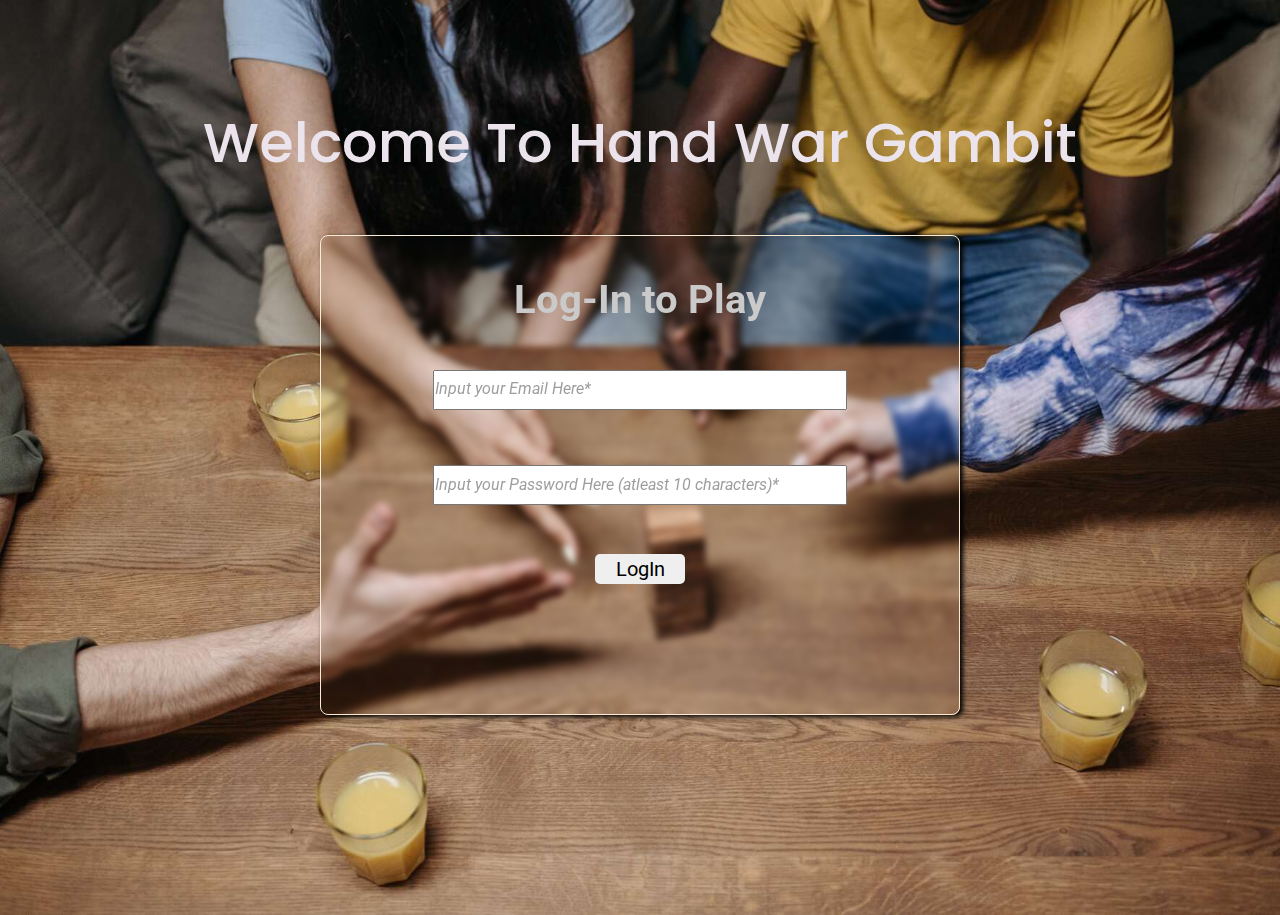
<file: index.html>
<!DOCTYPE html>
<html lang="en">
<head>
    <meta charset="UTF-8">
    <meta name="viewport" content="width=device-width, initial-scale=1.0">
    <link rel="icon" href="images/rpsLogo.png" type="image/x-icon">
    <link rel="stylesheet" href="css/style.css">
    <link rel="stylesheet" href="https://cdnjs.cloudflare.com/ajax/libs/font-awesome/6.4.2/css/all.min.css" integrity="sha512-z3gLpd7yknf1YoNbCzqRKc4qyor8gaKU1qmn+CShxbuBusANI9QpRohGBreCFkKxLhei6S9CQXFEbbKuqLg0DA==" crossorigin="anonymous" referrerpolicy="no-referrer" />
    <title>LogIn Page - Hand War Gambit</title>
</head>
<body>
    <center>
        <header>
            <h1 id="title">Welcome To Hand War Gambit</h1>
        </header>
        <div class="container">
            <h2 class="label">Log-In to Play</h2>
    
            <form action="home.html" class="login_form" method="get" name="form" onsubmit="return validated()">
    
                <label for="email" class="font"><i class="fa-solid fa-user"></i></label>
                <input autocomplete="off" type="email" name="email" class="input_box" placeholder="Input your Email Here*">
                <br>
                <div id="email_error"></div>
                <br>
                <label for="password" class="font font2"><i class="fa-solid fa-lock"></i></label>
                <input type="password" name="password" class="input_box" placeholder="Input your Password Here (atleast 10 characters)*">
                <br>
                <div id="pass_error"></div>
                <br>
                <button type="submit" class="button">LogIn</button>
        
            </form>
        </div>
    </center>
    
    
    <script src="js folder/index.js"></script>
</body>
</html>
</file>
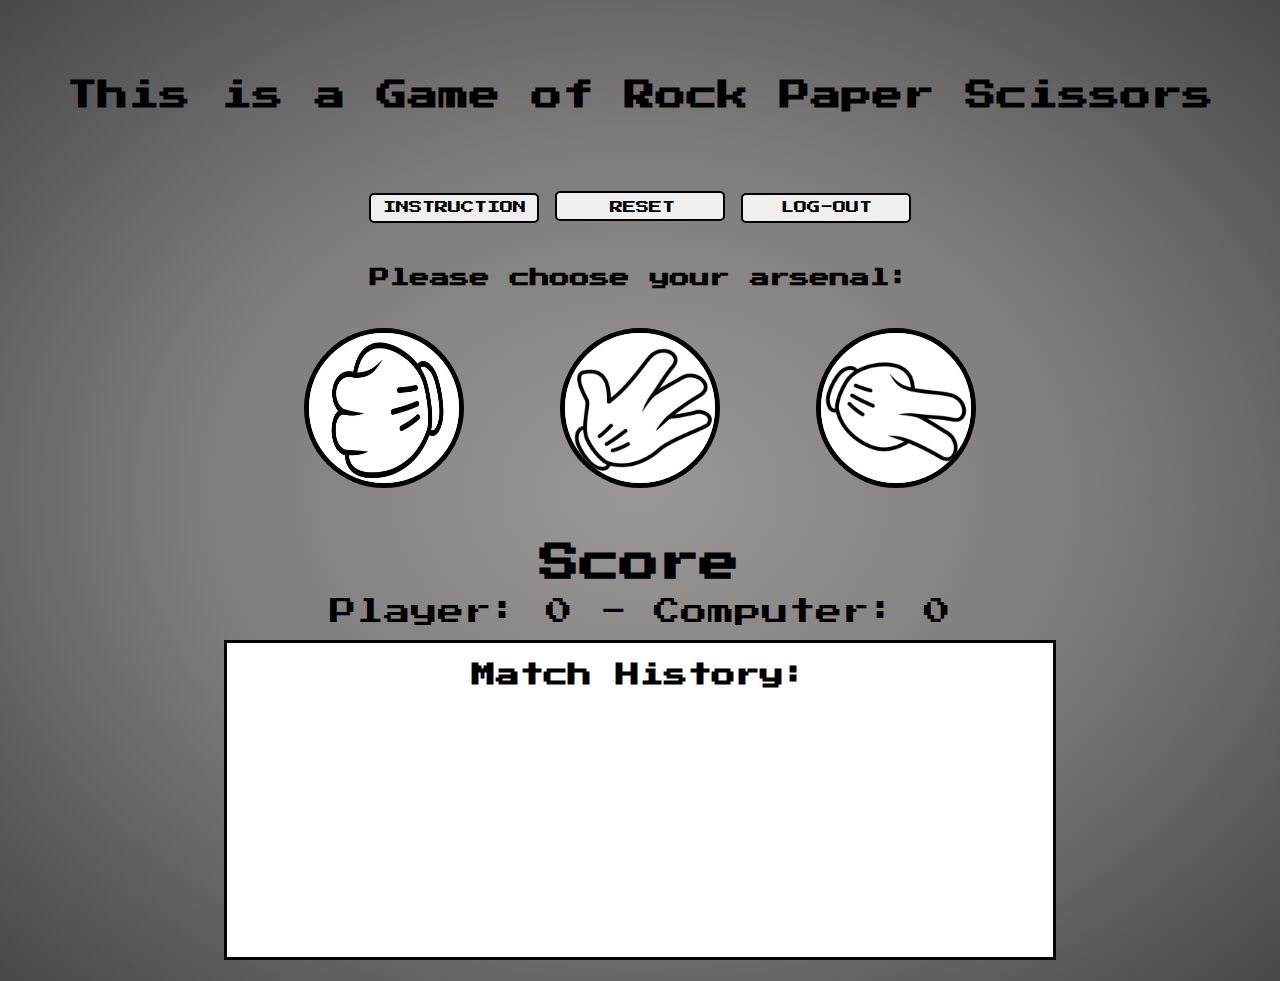
<file: home.html>
<!DOCTYPE html>
<html lang="en">
<head>
    <meta charset="UTF-8">
    <meta name="viewport" content="width=device-width, initial-scale=1.0">
    <link rel="stylesheet" href="css/style_home.css">
    <link rel="icon" href="images/rpsLogo.png" type="image/x-icon">
    <link rel="stylesheet" href="https://cdnjs.cloudflare.com/ajax/libs/font-awesome/6.4.2/css/all.min.css" integrity="sha512-z3gLpd7yknf1YoNbCzqRKc4qyor8gaKU1qmn+CShxbuBusANI9QpRohGBreCFkKxLhei6S9CQXFEbbKuqLg0DA==" crossorigin="anonymous" referrerpolicy="no-referrer" />
    <title>Home - Hand War Gambit</title>
</head>
<body>

    <center>
      <h1 style="font-size: 23pt; margin-top: 80px; margin-bottom: 80px;">This is a Game of Rock Paper Scissors</h1>

      <div class="instruct_reset">
        <!-- Trigger/Open The Modal (instruction) -->
      <button class="instructReset_button" id="myBtn">INSTRUCTION</button>

        <!-- The Modal -->
      <div id="myModal" class="modal">

        <!-- Modal content -->
        <div class="modal-content">
          <span class="close">&times;</span>
            <p>Instructions:</p> <br>
            <p>Please Choose on one of arsenals. <br><br>
            <img class="modal_img" src="images/rock.png" alt="ROCK"> beats <img   class="modal_img" src="images/scissors.png" alt="SCISSORS">
            <br><br>
            <img class="modal_img" src="images/scissors.png" alt="SCISSORS"> beats <img   class="modal_img" src="images/paper.png" alt="PAPER">
            <br><br>
            <img class="modal_img" src="images/paper.png" alt="PAPER"> beats <img   class="modal_img" src="images/rock.png" alt="ROCK">
            <br><br><br>
            First one to reach 5 points WINS!
          </p>
        </div>

      </div>
      <!-- end of modal -->

        <button class="instructReset_button" onclick="resetGame();"><i class="fa-solid fa-rotate-right"></i>RESET</button>
        <button class="instructReset_button"><a href="index.html" style="padding-right: 35px;padding-left: 35px; text-decoration: none; color: black;">LOG-OUT</a></button>
      </div>

      <div class="arsenal_container">
        <p style="font-weight: bolder; font-size: 15pt;">Please choose your arsenal:</p>
        <button class="choice_button" id="rock"><img class="choice_img" src="images/rock.png" alt="ROCK"></button>
        <button class="choice_button" id="paper"><img class="choice_img" src="images/paper.png" alt="PAPER"></button>
        <button class="choice_button" id="scissors"><img class="choice_img" src="images/scissors.png" alt="SCISSORS"></button>
      </div>
      


  <div id="score_match">
    <h2 id="score_h2">Score</h2>
    <span id="player-score">Player: 0</span>
    <span> - </span>
    <span id="computer-score">Computer: 0</span>
  </div>

  <div class="matchHistory_container">
      <h2 style="margin-bottom: 30px;">Match History:</h2>
    <div class="displayMatch_container">
      <ul id="match-history">
        <!-- display match history -->
      </ul>
    </div>
  </div>
  
  
  
    </center>
    

  <script src="js folder/home.js"></script>
</body>
</html>
</file>
<file: css/style.css>
@import url('https://fonts.googleapis.com/css2?family=Montserrat+Alternates:wght@400;500;600;700;800;900&family=Roboto:wght@300;400;500;700&display=swap');
@import url('https://fonts.googleapis.com/css2?family=Poppins:ital,wght@0,100;0,200;0,300;0,400;0,500;0,600;0,700;0,800;0,900;1,100;1,200;1,300;1,400;1,500;1,600;1,700;1,800;1,900&display=swap');

*{
    margin: 0;
    padding: 0;
    box-sizing: border-box;
    font-family: 'Roboto', sans-serif;
}

body{
    background-image: url(../images/bgimage.jpg);
    height: 100%;
    background-size: cover;
    background-repeat: no-repeat;
}

#title{
    font-family: 'Poppins', sans-serif;
    font-weight: 500;
    font-size: 42pt;
    color: rgb(236, 228, 236);
    margin-top: 100px;
}

.container{
    object-fit: cover;
    border: 0.1px solid antiquewhite;
    border-radius: 8px;
    box-shadow: 3px 2px 5px rgb(0, 0, 0);
    width: 50%;
    height: 480px;
    margin-top: 50px;
    margin-bottom: 200px;
    backdrop-filter: blur(3px); 
}

.label{
    color: rgb(202, 202, 202);
    padding: 40px;
    font-size: 30pt;
}

.font{
    color: rgb(202, 202, 202);
    font-weight: bold;
    font-size: 25pt;
}

.input_box{
    width: 65%;
    height: 40px;
    margin-bottom: 30px;
}

.input_box::placeholder{
    font-style: italic;
    font-size: 12pt;
    opacity: 0.7;
}

#email_error{
    font-size: 8pt;
    color: rgb(238, 238, 238);
    font-weight: bold;
    
}

#pass_error{
    font-size: 8pt;
    color: rgb(238, 238, 238);
    font-weight: bold;
    
}

.button{
    font-size: 15pt;
    border: none;
    border-radius: 5px;
    width: 90px;
    height: 30px;
}

.button:hover{
    background-color: rgb(85, 85, 85);
    transition: 0.5s ease;
}
</file>
<file: css/style_home.css>
@import url('https://fonts.googleapis.com/css2?family=Press+Start+2P&display=swap');
*{
    margin: 0;
    padding: 0;
    box-sizing: border-box;
    font-family: 'Press Start 2P', cursive;
}

body{
    background-image: radial-gradient(rgb(155, 151, 151), rgb(126, 123, 123), rgb(73, 73, 73));
    height: 100%;
    background-size: cover;
    background-repeat: no-repeat;
}

.fa-rotate-right{
    font-size: 12pt;
    padding-right: 5px;
}

.instructReset_button{
    width: 170px;
    height: 30px;
    font-weight: 500;
    border-radius: 5px;
    border: 2px solid black;
    margin-bottom: 45px;
}

.instructReset_button:hover{
    border: 2px solid yellow;
    box-shadow: 2px 4px 30px yellowgreen;
    background-color: lightgray;
    transition: 0.3s ease;
}

.choice_button{
    border: 5px solid black;
    border-radius: 50%;
    margin: 40px;
}

.choice_button:hover{
    border: 5px solid yellow;
    box-shadow: 2px 4px 30px yellowgreen;
    transition: 0.2s ease;
}

.choice_img{
    border-radius: 50%;
    width: 150px;
    height: 150px;
}

#score_match{
    width: 70%;
    padding: 15px;
    font-size: 20pt;  
}

#score_h2{
    margin-bottom: 15px;
}

.matchHistory_container{
    border: 3px solid black;
    background-color: rgb(255, 255, 255);
    padding: 20px;
    margin-bottom: 21px;
    width: 65%;
    height: 320px;
}

.displayMatch_container{
    width: 100%;
    height: 240px;
    overflow: auto;
}


/* modal styling */

/* The Modal (background) */
.modal {
    display: none; /* Hidden by default */
    position: fixed; /* Stay in place */
    z-index: 1; /* Sit on top */
    left: 0;
    top: 0;
    width: 100%; /* Full width */
    height: 100%; /* Full height */
    overflow: auto; /* Enable scroll if needed */
    background-color: rgb(0,0,0); /* Fallback color */
    background-color: rgba(0,0,0,0.4); /* Black w/ opacity */
  }
  
  /* Modal Content/Box */
  .modal-content {
    background-color: #e6dada;
    margin: 15% auto; /* 15% from the top and centered */
    padding: 20px;
    border: 1px solid #888;
    width: 60%; /* Could be more or less, depending on screen size */
  }

  .modal_img{
    width: 30px;
    height: 30px;
    border: 2px solid black;
    border-radius: 50%;
  }
  
  /* The Close Button */
  .close {
    color: #aaa;
    float: right;
    font-size: 28px;
    font-weight: bold;
  }
  
  .close:hover,
  .close:focus {
    color: black;
    text-decoration: none;
    cursor: pointer;
  }
</file>
